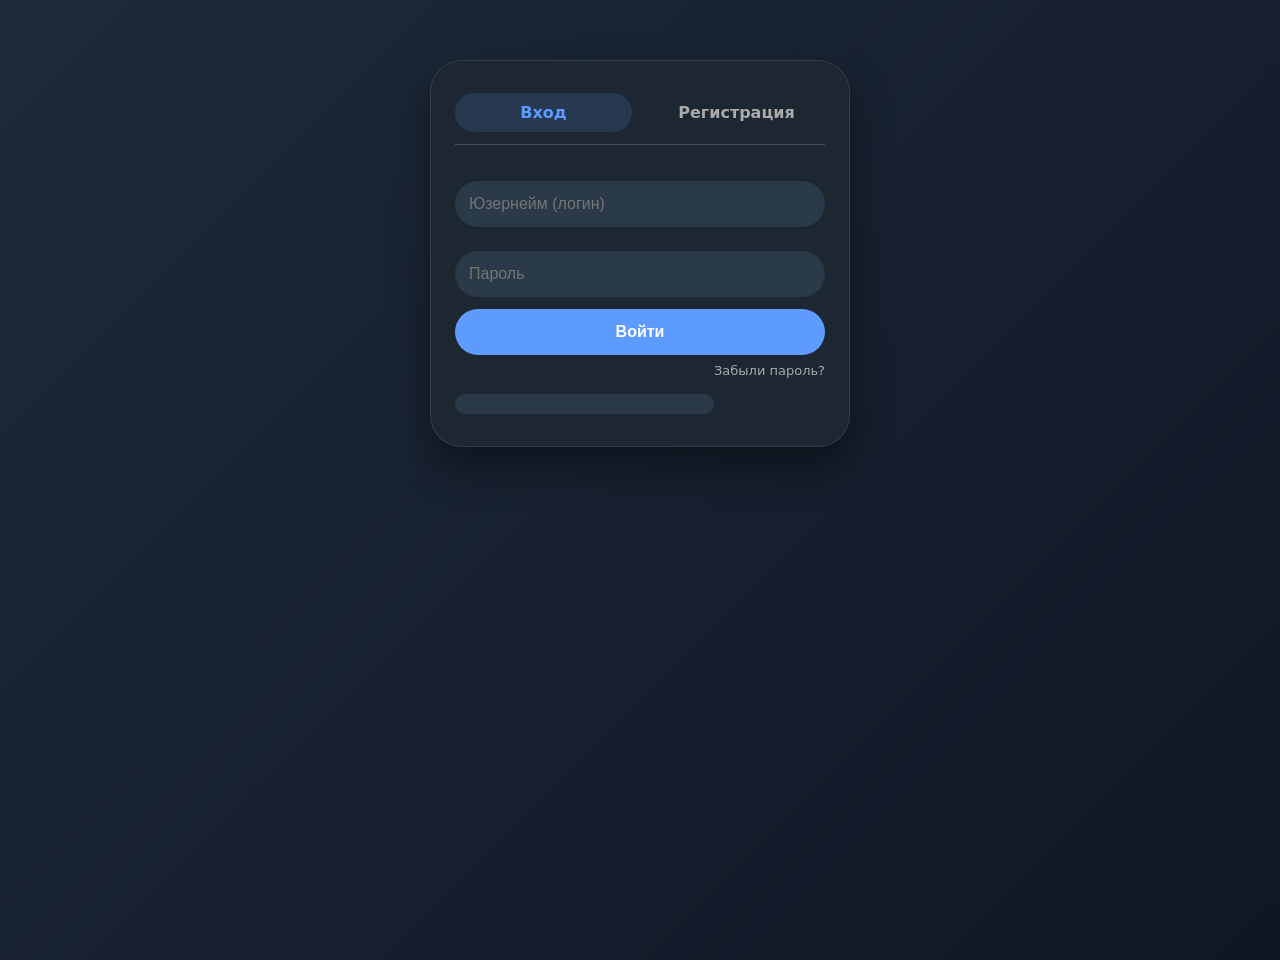
<file: index.html>
<!DOCTYPE html>
<html lang="ru">
<head>
    <meta charset="UTF-8">
    <meta name="viewport" content="width=device-width, initial-scale=1.0, user-scalable=yes">
    <title>VoxShat – вход</title>
    <link rel="stylesheet" href="style.css">
    <style>
        body { background: linear-gradient(135deg, #1e2a3a, #0f1724); }
        .auth-container {
            max-width: 420px;
            margin: 60px auto;
            background: rgba(30, 40, 50, 0.9);
            backdrop-filter: blur(12px);
            border-radius: 32px;
            padding: 32px 24px;
            box-shadow: 0 20px 40px rgba(0,0,0,0.4);
            border: 1px solid rgba(255,255,255,0.1);
        }
        .tabs { display: flex; gap: 16px; margin-bottom: 24px; border-bottom: 1px solid rgba(255,255,255,0.2); padding-bottom: 12px; }
        .tab { flex: 1; text-align: center; padding: 10px; cursor: pointer; font-weight: 600; color: #aaa; transition: 0.2s; border-radius: 40px; }
        .tab.active { color: #5e9bff; background: rgba(94,155,255,0.15); }
        .form { display: none; }
        .form.active { display: block; }
        input { width: 100%; padding: 14px; margin: 12px 0; background: #2a3a48; border: none; border-radius: 28px; color: white; font-size: 16px; }
        button { width: 100%; padding: 14px; background: #5e9bff; border: none; border-radius: 40px; font-weight: bold; color: white; font-size: 16px; cursor: pointer; transition: 0.2s; }
        button:hover { background: #3f7be0; transform: scale(0.98); }
        .forgot { text-align: right; margin-top: 8px; font-size: 13px; color: #aaa; cursor: pointer; }
        .message { text-align: center; margin-top: 16px; font-size: 14px; color: #ffaa66; }
        hr { margin: 20px 0; border-color: rgba(255,255,255,0.1); }
    </style>
</head>
<body>
<div class="auth-container" id="authContainer">
    <div class="tabs">
        <div class="tab active" data-tab="login">Вход</div>
        <div class="tab" data-tab="register">Регистрация</div>
    </div>

    <!-- Форма входа (username + пароль) -->
    <div id="loginForm" class="form active">
        <input type="text" id="loginUsername" placeholder="Юзернейм (логин)">
        <input type="password" id="loginPassword" placeholder="Пароль">
        <button onclick="login()">Войти</button>
        <div class="forgot" onclick="showRecovery()">Забыли пароль?</div>
        <div id="loginMessage" class="message"></div>
    </div>

    <!-- Форма регистрации (username, пароль, отображаемое имя) -->
    <div id="registerForm" class="form">
        <input type="text" id="regUsername" placeholder="Юзернейм (уникальный)">
        <input type="text" id="regDisplayName" placeholder="Как вас зовут (имя)">
        <input type="password" id="regPassword" placeholder="Пароль">
        <button onclick="register()">Зарегистрироваться</button>
        <div id="regMessage" class="message"></div>
    </div>

    <!-- Восстановление пароля -->
    <div id="recoveryDialog" style="display:none; margin-top: 20px;">
        <input type="text" id="recoveryUsername" placeholder="Юзернейм">
        <button onclick="recoverPassword()">Сбросить пароль</button>
        <div id="recoveryMessage" class="message"></div>
    </div>
</div>

<script src="script.js"></script>
</body>
</html>
</file>
<file: style.css>
* {
    margin: 0;
    padding: 0;
    box-sizing: border-box;
}

body {
    font-family: 'Segoe UI', system-ui, -apple-system, sans-serif;
    background: #0f1724;
    color: #eef2ff;
    height: 100vh;
    overflow: hidden;
}

.app-container {
    display: flex;
    height: 100vh;
    width: 100%;
}

.sidebar {
    width: 320px;
    background: rgba(20, 30, 40, 0.8);
    backdrop-filter: blur(10px);
    border-right: 1px solid rgba(255,255,255,0.1);
    display: flex;
    flex-direction: column;
    overflow-y: auto;
}

.user-info {
    display: flex;
    align-items: center;
    padding: 20px;
    gap: 12px;
    border-bottom: 1px solid rgba(255,255,255,0.1);
    background: rgba(0,0,0,0.2);
    position: relative;
}
.user-avatar {
    width: 48px;
    height: 48px;
    border-radius: 50%;
    background: #5e9bff;
    display: flex;
    align-items: center;
    justify-content: center;
    font-size: 20px;
    font-weight: bold;
    background-size: cover;
    background-position: center;
}
.user-details {
    flex: 1;
}
.user-name {
    font-weight: bold;
    font-size: 16px;
}
.user-username {
    font-size: 12px;
    color: #aaa;
}
.settings-icon {
    font-size: 24px;
    cursor: pointer;
    padding: 8px;
    transition: 0.2s;
}
.settings-icon:hover {
    transform: rotate(30deg);
}
.search-bar { padding: 12px; }
.search-bar input {
    width: 100%;
    padding: 10px 16px;
    background: #2a3a48;
    border: none;
    border-radius: 30px;
    color: white;
}
.chats-list {
    flex: 1;
    overflow-y: auto;
}
.chat-item {
    display: flex;
    align-items: center;
    padding: 14px 20px;
    cursor: pointer;
    transition: 0.2s;
    border-bottom: 1px solid rgba(255,255,255,0.05);
}
.chat-item:hover {
    background: rgba(94,155,255,0.2);
}
.chat-avatar {
    width: 48px;
    height: 48px;
    border-radius: 50%;
    background: #5e9bff;
    display: flex;
    align-items: center;
    justify-content: center;
    margin-right: 12px;
    font-weight: bold;
    background-size: cover;
    background-position: center;
}
.chat-info {
    flex: 1;
}
.chat-name {
    font-weight: 600;
}
.chat-last {
    font-size: 12px;
    color: #aaa;
}
.chat-area {
    flex: 1;
    display: flex;
    flex-direction: column;
    background: rgba(10, 20, 30, 0.6);
}
.placeholder {
    flex: 1;
    display: flex;
    align-items: center;
    justify-content: center;
    color: #aaa;
}
.chat-full {
    display: flex;
    flex-direction: column;
    height: 100vh;
    background: #0f1724;
}
.chat-header {
    padding: 16px 20px;
    background: rgba(20, 30, 40, 0.9);
    backdrop-filter: blur(10px);
    display: flex;
    align-items: center;
    gap: 16px;
    border-bottom: 1px solid rgba(255,255,255,0.1);
}
.chat-header button {
    background: none;
    border: none;
    color: #5e9bff;
    font-size: 18px;
    cursor: pointer;
}
.chat-header-info {
    display: flex;
    align-items: center;
    gap: 12px;
}
.chat-header-avatar {
    width: 40px;
    height: 40px;
    border-radius: 50%;
    background: #5e9bff;
    background-size: cover;
    background-position: center;
}
.messages-area {
    flex: 1;
    overflow-y: auto;
    padding: 20px;
    display: flex;
    flex-direction: column;
    gap: 12px;
}
.message {
    max-width: 70%;
    padding: 10px 14px;
    border-radius: 20px;
    background: #2a3a48;
    align-self: flex-start;
}
.message-mine {
    background: #5e9bff;
    align-self: flex-end;
    color: white;
}
.message-time {
    font-size: 10px;
    color: #ccc;
    margin-top: 4px;
}
.input-area {
    padding: 16px;
    background: rgba(20,30,40,0.9);
    display: flex;
    gap: 12px;
    border-top: 1px solid rgba(255,255,255,0.1);
}
.input-area input {
    flex: 1;
    padding: 12px 18px;
    background: #2a3a48;
    border: none;
    border-radius: 30px;
    color: white;
}
.input-area button {
    background: #5e9bff;
    border: none;
    width: 48px;
    border-radius: 50%;
    cursor: pointer;
    font-size: 20px;
}
.modal {
    position: fixed;
    z-index: 1000;
    left: 0;
    top: 0;
    width: 100%;
    height: 100%;
    background: rgba(0,0,0,0.7);
    display: flex;
    align-items: center;
    justify-content: center;
}
.modal-content {
    background: #1e2a3a;
    padding: 24px;
    border-radius: 24px;
    width: 90%;
    max-width: 400px;
    color: white;
}
.modal-content h3 {
    margin-bottom: 16px;
}
.modal-content label {
    display: block;
    margin: 12px 0 4px;
}
.modal-content input {
    background: #2a3a48;
    border: none;
    padding: 10px;
    border-radius: 20px;
    color: white;
    width: 100%;
}
.avatar-edit {
    display: flex;
    flex-direction: column;
    align-items: center;
    gap: 12px;
    margin-bottom: 16px;
}
.current-avatar {
    width: 80px;
    height: 80px;
    border-radius: 50%;
    background: #5e9bff;
    background-size: cover;
    background-position: center;
}
.close {
    float: right;
    font-size: 28px;
    cursor: pointer;
}
@media (max-width: 700px) {
    .sidebar { width: 100%; position: absolute; z-index: 10; height: 100%; transform: translateX(-100%); transition: 0.2s; }
    .sidebar.open { transform: translateX(0); }
    .chat-area { width: 100%; }
}
</file>
